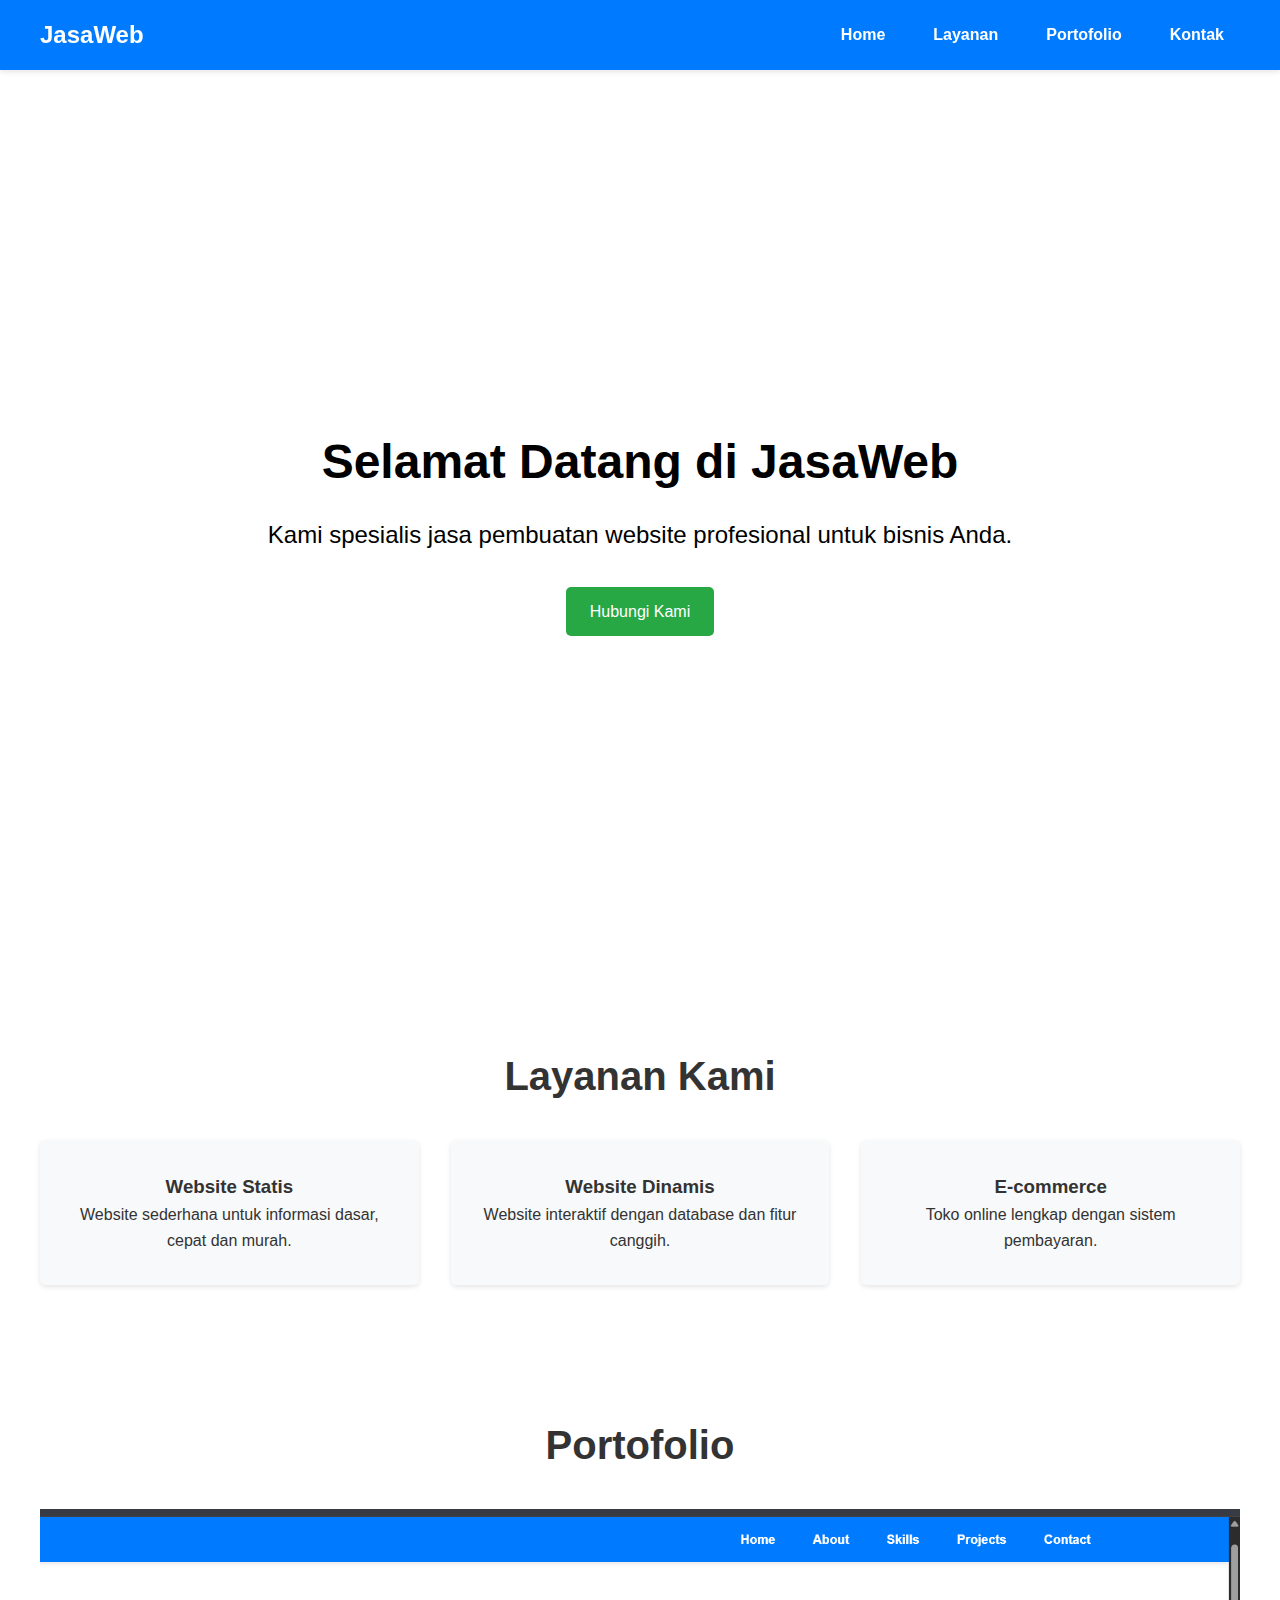
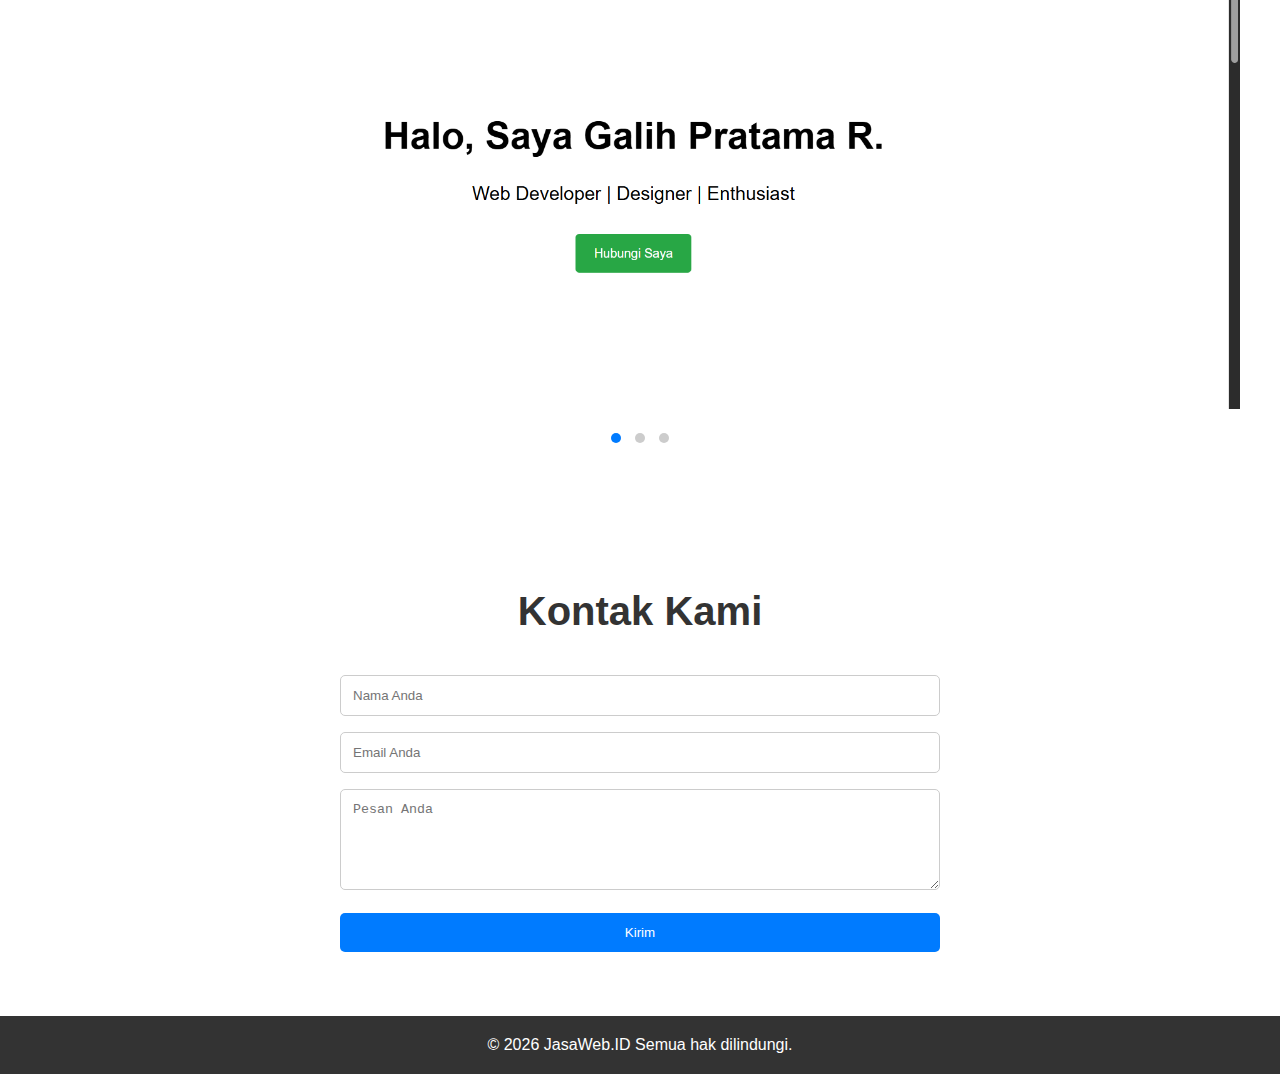
<file: index.html>
<!DOCTYPE html>
<html lang="id">
<head>
    <meta charset="UTF-8">
    <meta name="viewport" content="width=device-width, initial-scale=1.0">
    <title>JasaWeb.ID - Jasa Pembuatan Website</title>
    <link rel="stylesheet" href="style.css">
</head>
<body>
    <nav class="navbar">
        <div class="navbar-container">
            <div class="navbar-logo">JasaWeb</div>
            <ul class="navbar-menu" id="navbar-menu">
                <li><a href="#home">Home</a></li>
                <li><a href="#services">Layanan</a></li>
                <li><a href="#portfolio">Portofolio</a></li>
                <li><a href="#contact">Kontak</a></li>
            </ul>
            <div class="hamburger" id="hamburger">
                <span></span>
                <span></span>
                <span></span>
            </div>
        </div>
    </nav>
    <section id="home" class="hero">
        <div class="hero-content">
            <h1>Selamat Datang di JasaWeb</h1>
            <p>Kami spesialis jasa pembuatan website profesional untuk bisnis Anda.</p>
            <a href="#contact" class="btn">Hubungi Kami</a>
        </div>
    </section>
    <section id="services" class="section">
        <div class="container">
            <h2>Layanan Kami</h2>
            <div class="services-grid">
                <div class="service-card">
                    <h3>Website Statis</h3>
                    <p>Website sederhana untuk informasi dasar, cepat dan murah.</p>
                </div>
                <div class="service-card">
                    <h3>Website Dinamis</h3>
                    <p>Website interaktif dengan database dan fitur canggih.</p>
                </div>
                <div class="service-card">
                    <h3>E-commerce</h3>
                    <p>Toko online lengkap dengan sistem pembayaran.</p>
                </div>
            </div>
        </div>
    </section>
    <section id="portfolio" class="section">
        <div class="container">
            <h2>Portofolio</h2>
            <div class="portfolio-slider">
                <div class="slider" id="slider">
                    <div class="slide" style="background-image: url(Screenshot\ 2026-02-08\ 224654.png);"></div>
                    <div class="slide" style="background-image: url(Screenshot\ 2026-02-08\ 231955.png);"></div>
                    <div class="slide" style="background-image: url(Screenshot\ 2026-02-08\ 233103.png);"></div>
                </div>
                <div class="dots" id="dots">
                    <span class="dot active" data-slide="0"></span>
                    <span class="dot" data-slide="1"></span>
                    <span class="dot" data-slide="2"></span>
                </div>
            </div>
        </div>
    </section>
    <section id="contact" class="section">
        <div class="container">
            <h2>Kontak Kami</h2>
            <form id="contact-form">
                <input type="text" name="name" placeholder="Nama Anda" required>
                <input type="email" name="email" placeholder="Email Anda" required>
                <textarea name="message" placeholder="Pesan Anda" rows="5" required></textarea>
                <button type="submit" class="btn">Kirim</button>
            </form>
        </div>
    </section>
    <footer class="footer">
        <p>&copy; 2026 JasaWeb.ID Semua hak dilindungi.</p>
    </footer>
    <script src="script.js"></script>
</body>
</html>
</file>
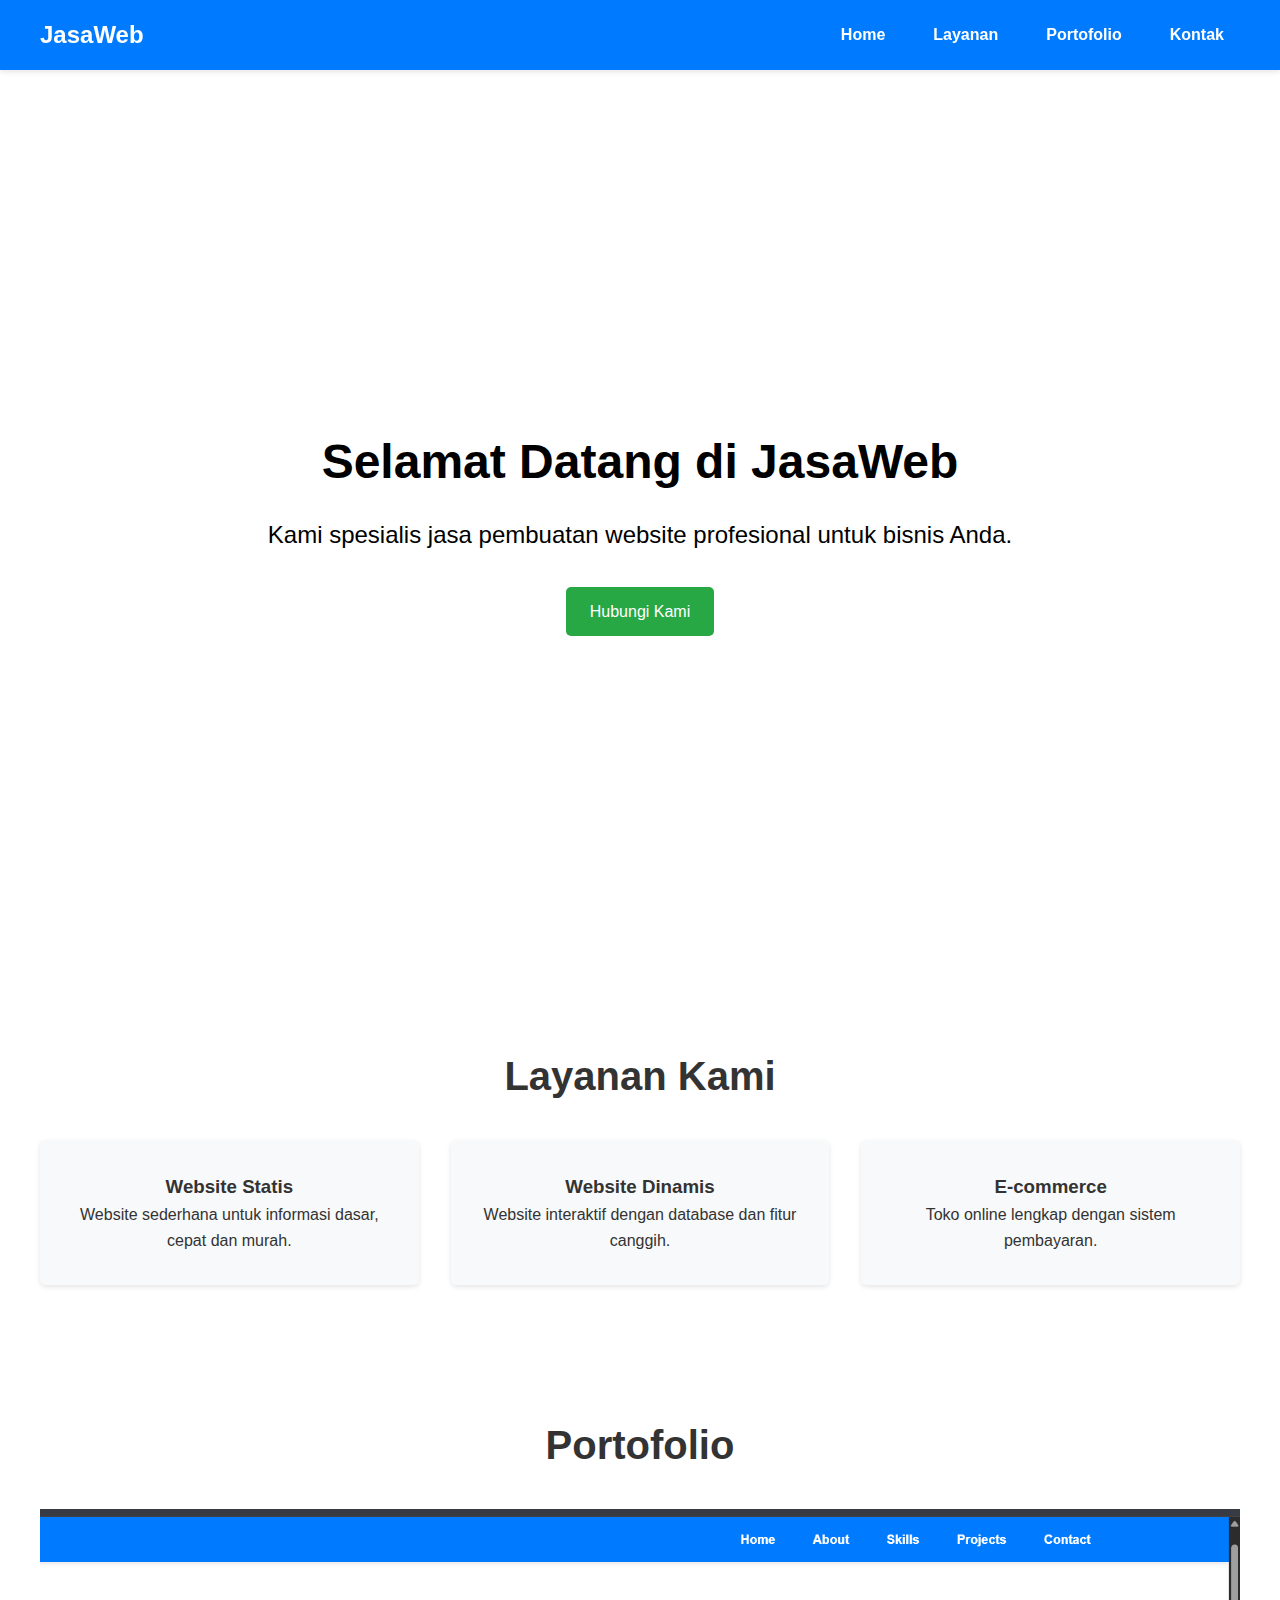
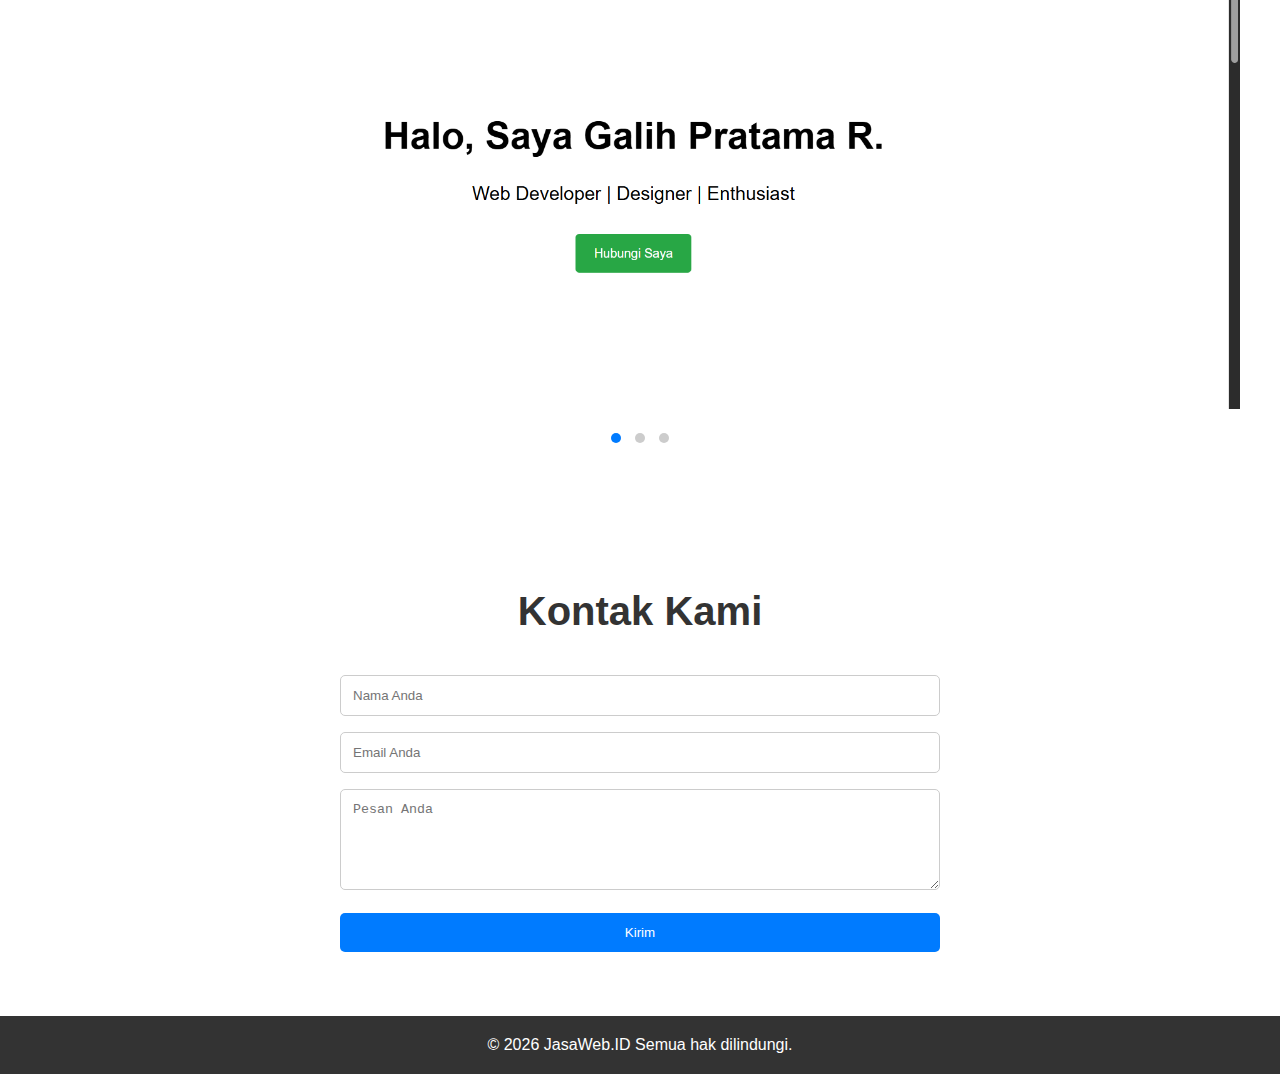
<file: Home.html>
<!DOCTYPE html>
<html lang="id">
<head>
    <meta charset="UTF-8">
    <meta name="viewport" content="width=device-width, initial-scale=1.0">
    <title>JasaWeb.ID - Jasa Pembuatan Website</title>
    <link rel="stylesheet" href="style.css">
</head>
<body>
    <nav class="navbar">
        <div class="navbar-container">
            <div class="navbar-logo">JasaWeb</div>
            <ul class="navbar-menu" id="navbar-menu">
                <li><a href="#home">Home</a></li>
                <li><a href="#services">Layanan</a></li>
                <li><a href="#portfolio">Portofolio</a></li>
                <li><a href="#contact">Kontak</a></li>
            </ul>
            <div class="hamburger" id="hamburger">
                <span></span>
                <span></span>
                <span></span>
            </div>
        </div>
    </nav>
    <section id="home" class="hero">
        <div class="hero-content">
            <h1>Selamat Datang di JasaWeb</h1>
            <p>Kami spesialis jasa pembuatan website profesional untuk bisnis Anda.</p>
            <a href="#contact" class="btn">Hubungi Kami</a>
        </div>
    </section>
    <section id="services" class="section">
        <div class="container">
            <h2>Layanan Kami</h2>
            <div class="services-grid">
                <div class="service-card">
                    <h3>Website Statis</h3>
                    <p>Website sederhana untuk informasi dasar, cepat dan murah.</p>
                </div>
                <div class="service-card">
                    <h3>Website Dinamis</h3>
                    <p>Website interaktif dengan database dan fitur canggih.</p>
                </div>
                <div class="service-card">
                    <h3>E-commerce</h3>
                    <p>Toko online lengkap dengan sistem pembayaran.</p>
                </div>
            </div>
        </div>
    </section>
    <section id="portfolio" class="section">
        <div class="container">
            <h2>Portofolio</h2>
            <div class="portfolio-slider">
                <div class="slider" id="slider">
                    <div class="slide" style="background-image: url(Screenshot\ 2026-02-08\ 224654.png);"></div>
                    <div class="slide" style="background-image: url(Screenshot\ 2026-02-08\ 231955.png);"></div>
                    <div class="slide" style="background-image: url(Screenshot\ 2026-02-08\ 233103.png);"></div>
                </div>
                <div class="dots" id="dots">
                    <span class="dot active" data-slide="0"></span>
                    <span class="dot" data-slide="1"></span>
                    <span class="dot" data-slide="2"></span>
                </div>
            </div>
        </div>
    </section>
    <section id="contact" class="section">
        <div class="container">
            <h2>Kontak Kami</h2>
            <form id="contact-form">
                <input type="text" name="name" placeholder="Nama Anda" required>
                <input type="email" name="email" placeholder="Email Anda" required>
                <textarea name="message" placeholder="Pesan Anda" rows="5" required></textarea>
                <button type="submit" class="btn">Kirim</button>
            </form>
        </div>
    </section>
    <footer class="footer">
        <p>&copy; 2026 JasaWeb.ID Semua hak dilindungi.</p>
    </footer>
    <script src="script.js"></script>
</body>
</html>
</file>
<file: style.css>
* {
    margin: 0;
    padding: 0;
    box-sizing: border-box;
}
body {
    font-family: Arial, sans-serif;
    line-height: 1.6;
    color: #333;
    padding-top: 80px;
}
.navbar {
    background-color: #007bff;
    color: white;
    padding: 1rem;
    position: fixed;
    width: 100%;
    top: 0;
    z-index: 100;
    box-shadow: 0 2px 5px rgba(0, 0, 0, 0.1);
}
.navbar-container {
    max-width: 1200px;
    margin: 0 auto;
    display: flex;
    justify-content: space-between;
    align-items: center;
}
.navbar-logo {
    font-size: 1.5rem;
    font-weight: bold;
}
.navbar-menu {
    list-style: none;
    display: flex;
    gap: 1rem;
}
.navbar-menu li a {
    color: white;
    text-decoration: none;
    font-weight: bold;
    padding: 0.5rem 1rem;
    border-radius: 5px;
    transition: background-color 0.3s;
}
.navbar-menu li a:hover {
    background-color: rgba(255, 255, 255, 0.2);
}
.hamburger {
    display: none;
    flex-direction: column;
    cursor: pointer;
}
.hamburger span {
    width: 25px;
    height: 3px;
    background-color: white;
    margin: 3px 0;
    transition: 0.3s;
}
.hero {
    background: url('https://via.placeholder.com/1920x600?text=Website+Creation+Service') no-repeat center/cover;
    height: 100vh;
    display: flex;
    align-items: center;
    justify-content: center;
    text-align: center;
    color: black;
}
.hero-content h1 {
    font-size: 3rem;
    margin-bottom: 1rem;
}
.hero-content p {
    font-size: 1.5rem;
    margin-bottom: 2rem;
}
.btn {
    background: #28a745;
    color: white;
    padding: 0.75rem 1.5rem;
    text-decoration: none;
    border-radius: 5px;
    transition: background 0.3s;
    display: inline-block;
}
.btn:hover {
    background: #218838;
}
.section {
    padding: 4rem 2rem;
}
.container {
    max-width: 1200px;
    margin: 0 auto;
}
.section h2 {
    text-align: center;
    margin-bottom: 2rem;
    font-size: 2.5rem;
}
.services-grid {
    display: grid;
    grid-template-columns: repeat(auto-fit, minmax(300px, 1fr));
    gap: 2rem;
}
.service-card {
    background: #f8f9fa;
    padding: 2rem;
    border-radius: 5px;
    text-align: center;
    box-shadow: 0 2px 5px rgba(0, 0, 0, 0.1);
}
.portfolio-slider {
    position: relative;
    overflow: hidden;
}
.slider {
    display: flex;
    transition: transform 0.5s;
}
.slide {
    min-width: 100%;
    height: 500px;
    background: center/cover;
}
.dots {
    text-align: center;
    margin-top: 1rem;
}
.dot {
    display: inline-block;
    width: 10px;
    height: 10px;
    background: #ccc;
    border-radius: 50%;
    margin: 0 5px;
    cursor: pointer;
    transition: background 0.3s;
}
.dot.active {
    background: #007bff;
}
#contact-form {
    max-width: 600px;
    margin: 0 auto;
}
#contact-form input,
#contact-form textarea {
    width: 100%;
    padding: 0.75rem;
    margin-bottom: 1rem;
    border: 1px solid #ccc;
    border-radius: 5px;
}
#contact-form button {
    width: 100%;
    padding: 0.75rem;
    background: #007bff;
    color: white;
    border: none;
    border-radius: 5px;
    cursor: pointer;
    transition: background 0.3s;
}
#contact-form button:hover {
    background: #0056b3;
}
.footer {
    background: #333;
    color: white;
    text-align: center;
    padding: 1rem;
}
@media (max-width: 768px) {
    .hero-content h1 {
        font-size: 2rem;
    }
    .navbar-menu {
        display: none;
        flex-direction: column;
        position: absolute;
        top: 100%;
        left: 0;
        width: 100%;
        background-color: #007bff;
        padding: 1rem 0;
    }
    .navbar-menu.active {
        display: flex;
    }
    .hamburger {
        display: flex;
    }
    .services-grid {
        grid-template-columns: 1fr;
    }
}
</file>
